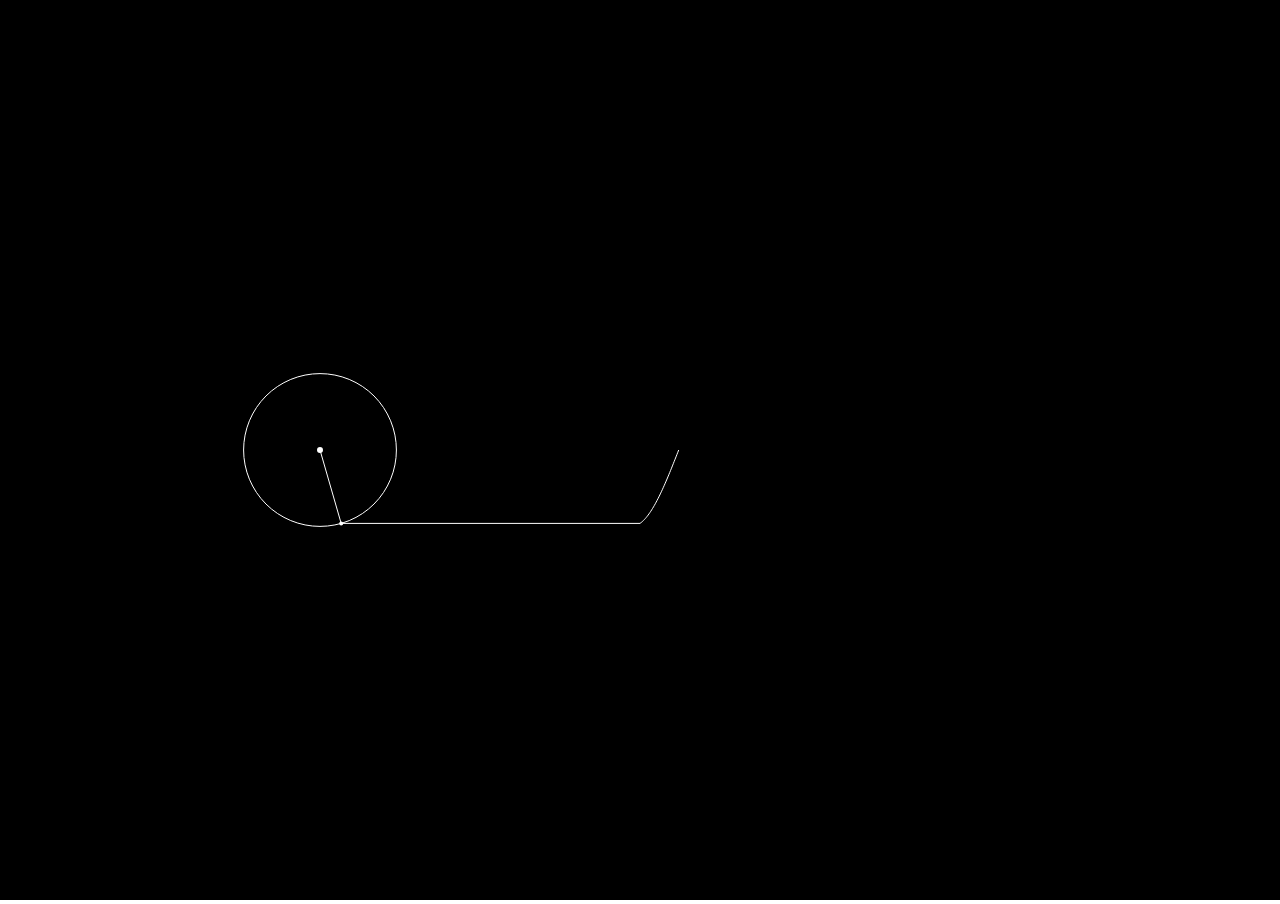
<file: index.html>
<!DOCTYPE html>
<html lang="en">

<head>
    <meta charset="UTF-8">
    <meta name="viewport" content="width=device-width, initial-scale=1.0">
    <meta http-equiv="X-UA-Compatible" content="ie=edge">
    <title>Fourier Series</title>

    <style>
        body {
            height: 100%;
            width: 100%;
            margin: 0%;
            padding: 0%;
            text-align: center;
            overflow: hidden;
        }

        #myCanvas {
            height: 100%;
            width: 100%;
        }
    </style>

</head>

<body>
    <canvas id="myCanvas"></canvas>
</body>
<script src="main.js"></script>

</html>
</file>
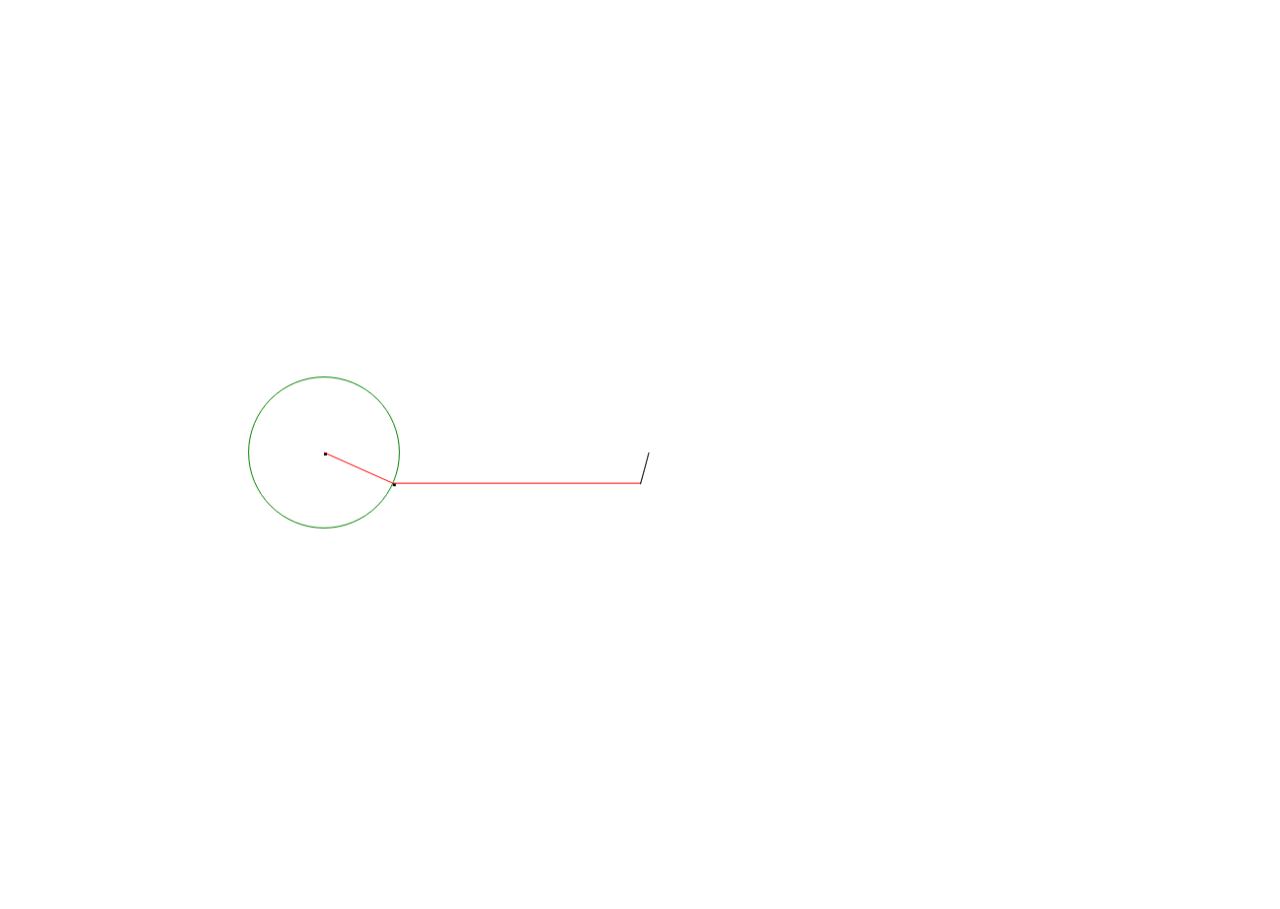
<file: docs/index.html>
<!DOCTYPE html>
<html lang="en">
<head>
    <meta charset="UTF-8">
    <meta name="viewport" content="width=device-width, initial-scale=1.0">
    <meta http-equiv="X-UA-Compatible" content="ie=edge">
    <title>Fourier Series</title>
    <style>
        #myCanvas {
            width: 100%;
            height: 100%;
        }
    </style>
</head>
<body>
    <canvas id="myCanvas"></canvas>
</body>
    <script>
        let canvas = document.getElementById("myCanvas");
        let ctx = canvas.getContext("2d");
        canvas.style.backgroundColor = "white";

        function resize(w, h) {
            canvas.width = w;
            canvas.height = h;
        }

        let nw = 1;

        window.onload = () => {
            resize(window.innerWidth, window.innerHeight);
            nw = prompt("Enter the number of terms: ", 1);
            if (isNaN(nw) || nw < 1 || nw == "") {
                nw = 1;
            }
        }

        window.onresize = () => {
            resize(window.innerWidth, window.innerHeight);
        }

        /** --------------------------------------------------------------------------------------- */

        let fpsInterval, startTime, now, then, elapsed;

        /**
         * This is the starting point for animations to begin.
         * @param {*} fps Frames per second.
         */
        function startAnimation(fps) {
            fpsInterval = 1000/fps;
            then = Date.now();
            startTime = then;
            animate();
        }

        /**
         * Animations
         */
        function animate() {
            requestAnimationFrame(animate);
            now = Date.now();
            elapsed = now - then;
            if (elapsed > fpsInterval) {
                then = now - (elapsed%fpsInterval)

                // Draw and update here
                draw();
            }

        }

        /** ------------------------------------------------------------------------------------- */

        /**
         * A function for drawing circles.
         * @param {int} x Abscissa of the circle
         * @param {int} y Ordinate of the circle
         * @param {int} r Radius of the circle
         * @param {int} lineWidth By default 0 and fills the circle
         */
        function circle(x, y, r, lineWidth=0) {
            ctx.beginPath();
            ctx.strokeStyle = "green";
            ctx.arc(x, y, r, 0, 2*Math.PI);
            if (lineWidth == undefined || lineWidth == 0) {
                ctx.fill();
            } else {
                ctx.lineWidth = lineWidth;
                ctx.stroke();
            }
            ctx.closePath();
            
        }

        /**
         * A function for drawing a line.
         * @param {*} x1 Abscissa of the beginnning of the line.
         * @param {*} y1 Ordiante of the beginning of the line.
         * @param {*} x2 Abscissa of the end of the line.
         * @param {*} y2 Ordinate of the end of the line.
         * @param {*} lineWidth Width of the line. If lineWidth is undefined
         *                      the lineWidth will be the the default lineWidth
         *                      otherwise the lineWidth in the parameter will be
         *                      used.
         */
        function line(x1, y1, x2, y2, lineWidth) {
            ctx.beginPath();
            ctx.strokeStyle = "red";
            if (lineWidth == undefined) {
                ctx.lineWidth = lineWidth;
            }
            ctx.moveTo(x1, y1);
            ctx.lineTo(x2, y2);
            ctx.stroke();
            ctx.closePath();
        }

        /**
         * Draws a point on the cavas.
         * @param {*} x The abscissa of the point.
         * @param {*} y The ordinate of the point.
         * @param {*} radius The radius of the point... if undefined, its
         *                   default value i.e, 2 will be used.
         */
        function point(x, y, radius) {
            ctx.fillStyle = "black";
            if (radius == undefined || radius == NaN) {
                ctx.fillRect(x, y, 1, 1);
            } else {
                ctx.fillRect(x, y, radius, radius);
            }
        }

        /** -------------------------------------------------------------------------------------------- */


        let r = 60;
        let theta = 0;
        let points = [];

        /**
         * Do the drawing inside the following function.
         */
        function draw() {
            ctx.clearRect(0,0,canvas.width, canvas.height);

            generic(nw);

        }

        function generic(n) {
            let x = window.innerWidth/4;
            let y = window.innerHeight/2;

            point(x, y, 3);

            for (i=0; i<n; i++) {

                let newradius = r * (4 / (((2 * i) + 1) * Math.PI));
                
                let prevx = x;
                let prevy = y;


                // Abscissa of the amplitude.
                let xamp = newradius * Math.cos(theta * ((2 * i) + 1));

                // Ordinate of the amplitude.
                let yamp = newradius * Math.sin(theta * ((2 * i) + 1));

                x += xamp;
                y += yamp;


                circle(prevx, prevy, newradius, 1);

                line(prevx, prevy, x, y);

                point(x, y, 3);
            }

            points.unshift(y);

            theta += 0.01;
            
            // Draw the wave.
            let ax = window.innerWidth/2;
            for (i=0; i<points.length; i++) {
                point(ax, points[i]);
                ax+=0.2;
            }

            // If length of points exceeds 1300, pop the extra points.
            if (points.length > 1300) {
                points.pop();
            }
            
            line(x, y, window.innerWidth/2, points[0]);
        }

        startAnimation(60);
    </script>
</html>
</file>
